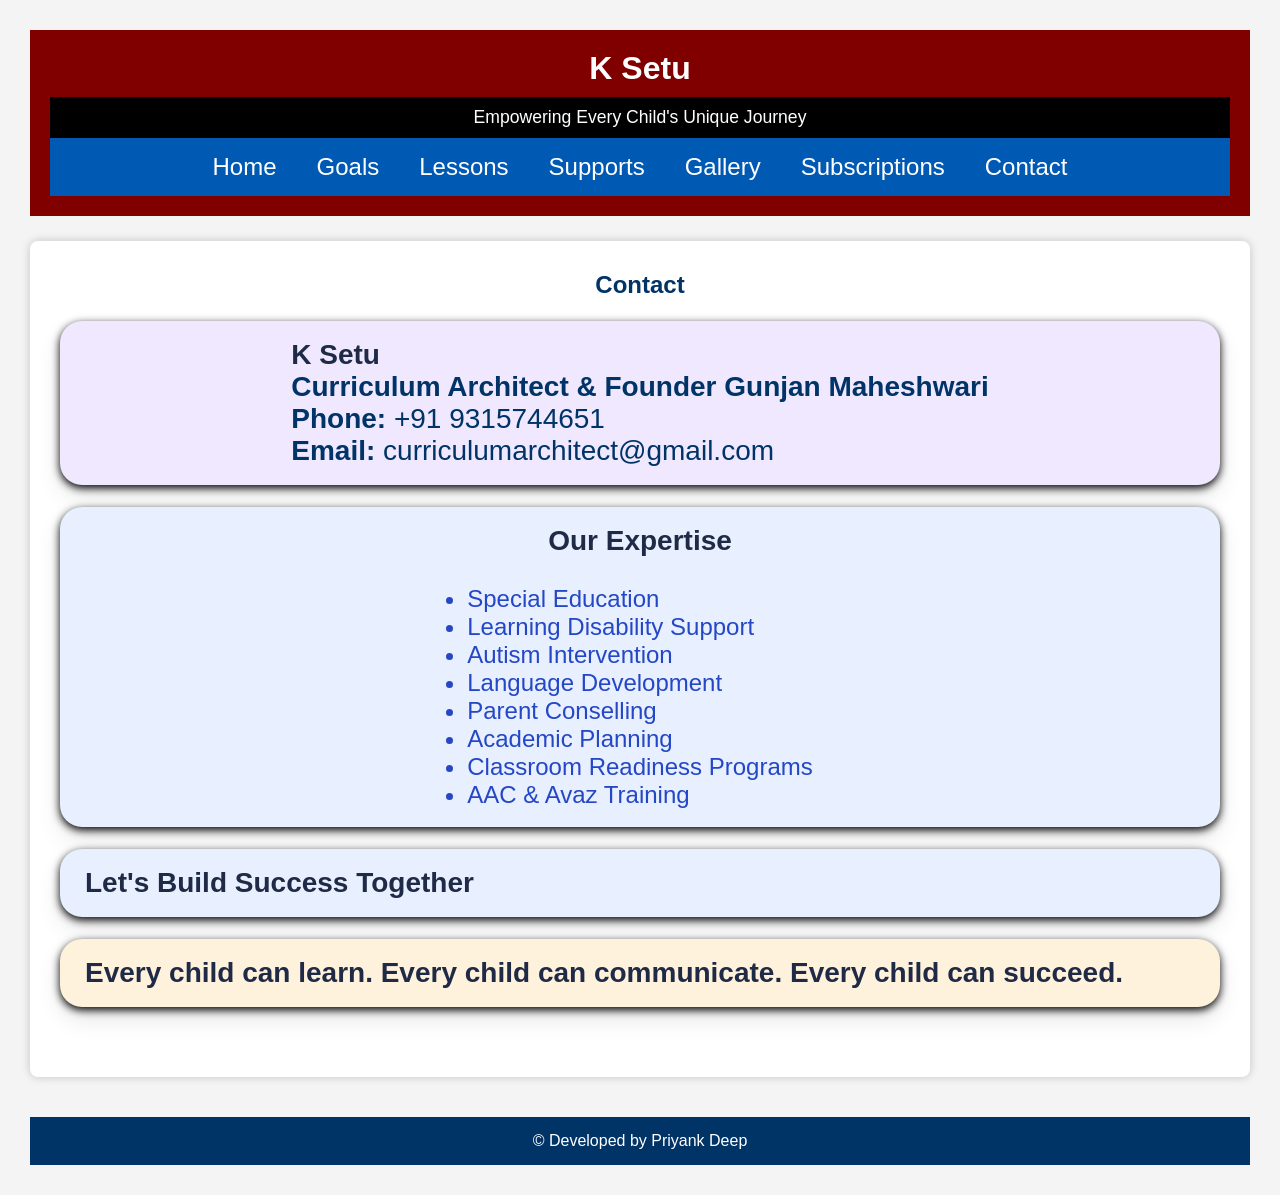
<file: contact.html>
<!DOCTYPE html>
<html>
<head>
<title>K Setu</title>
<link rel="stylesheet" href="style.css">
</head>

<body>

<header class="header">


<div class="school name">
<h1>K Setu</h1>
</div>

<div class="school-motto">
Empowering Every Child's Unique Journey
</div>


<nav>
<ul>
<li><a href="index.html">Home</a></li>
<li><a href="Goals.html">Goals</a></li>
<li><a href="Lessons.html">Lessons</a></li>
<li><a href="support.html">Supports</a></li>
<li><a href="gallery.html">Gallery</a></li>
<li><a href="subscriptions.html">Subscriptions</a></li>
<li><a href="contact.html">Contact</a></li>
</ul>
</nav>

</header>

<div class="container">

<h2>Contact</h2>

<div class="card purple" style="display: flex; flex-direction: column;">
<p>
<span>K Setu</span>
<b>Curriculum Architect & Founder Gunjan Maheshwari</b><br>
<b>Phone:</b> +91 9315744651<br>
<b>Email:</b> curriculumarchitect@gmail.com<br>
</p>
</div>

<div class="card navy" style="display: flex; flex-direction: column;">
<span>Our Expertise</span> 
<ul class="centered-list-block">
<li>Special Education</li>
<li>Learning Disability Support</li>
<li>Autism Intervention</li>
<li>Language Development</li>
<li>Parent Conselling</li>
<li>Academic Planning</li>
<li>Classroom Readiness Programs</li>
<li>AAC & Avaz Training</li>
</ul>
</div>


    <div class="card blue">
        <span>Let's Build Success Together</span>
    </div>

    <div class="card orange">
        <span>Every child can learn. Every child can communicate. Every child can succeed.</span>
    </div>



<br>

</div>

<footer>
© Developed by Priyank Deep
</footer>

</body>
</html>
</file>
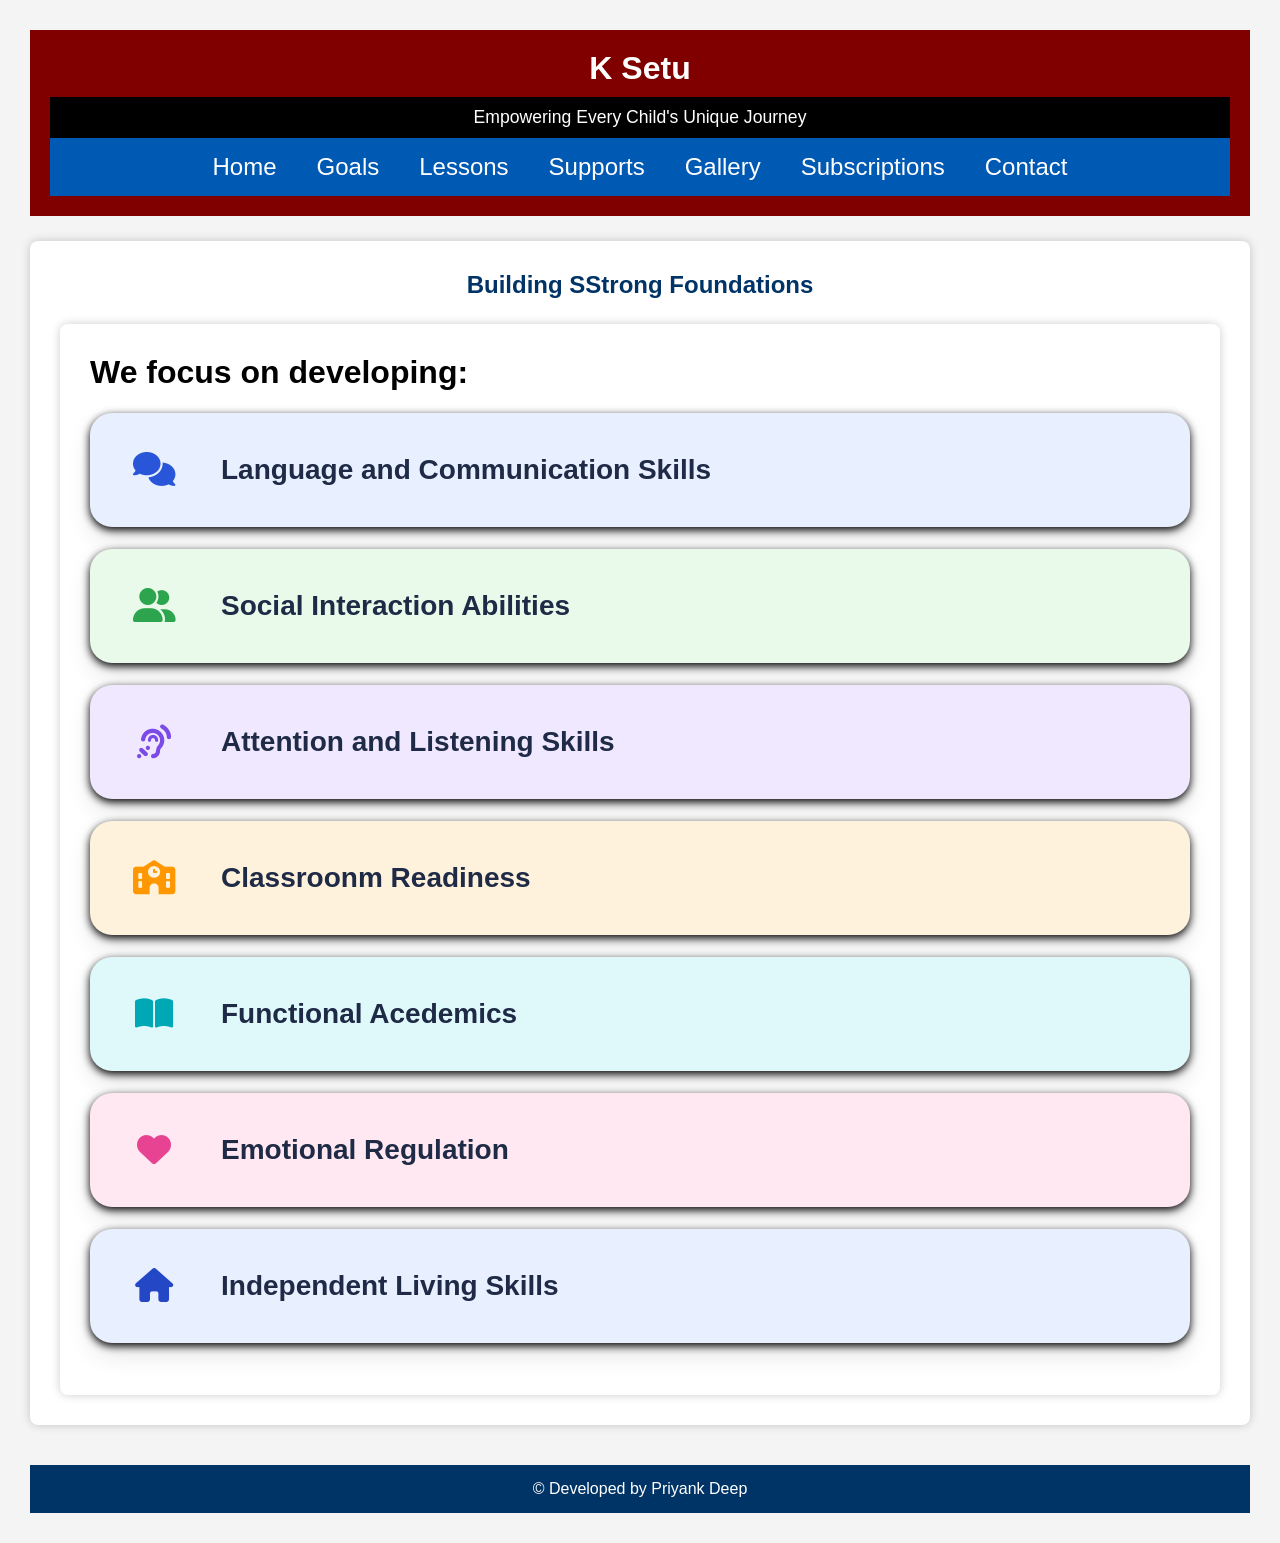
<file: Goals.html>
<!DOCTYPE html>
<html>
<head>
    <meta charset="UTF-8">
    <meta name="viewport" content="width=device-width, initial-scale=1.0">
   <title>About the Artist - Artistry Hub</title>

    <!-- Font Awesome Icons -->
    <link rel="stylesheet"
          href="https://cdnjs.cloudflare.com/ajax/libs/font-awesome/6.6.0/css/all.min.css">

    <link rel="stylesheet" href="style.css">
</head>

<body>

<header class="header">


<div class="school name">
<h1>K Setu</h1>
</div>

<div class="school-motto">
Empowering Every Child's Unique Journey
</div>


<nav>
<ul>
<li><a href="index.html">Home</a></li>
<li><a href="goals.html">Goals</a></li>
<li><a href="lessons.html">Lessons</a></li>
<li><a href="support.html">Supports</a></li>
<li><a href="gallery.html">Gallery</a></li>
<li><a href="subscriptions.html">Subscriptions</a></li>
<li><a href="contact.html">Contact</a></li>
</ul>
</nav>

</header>

<div class="container">

<h2>Building SStrong Foundations</h2>

<div class="container">

    <h1>We focus on developing:</h1>

    <div class="card blue">
        <div class="icon blue">
            <i class="fas fa-comments"></i>
        </div>
        <span>Language and Communication Skills</span>
    </div>

    <div class="card green">
        <div class="icon green">
            <i class="fas fa-user-friends"></i>
        </div>
        <span>Social Interaction Abilities</span>
    </div>

    <div class="card purple">
        <div class="icon purple">
            <i class="fas fa-ear-listen"></i>
        </div>
        <span>Attention and Listening Skills</span>
    </div>

    <div class="card orange">
        <div class="icon orange">
            <i class="fas fa-school"></i>
        </div>
        <span>Classroonm Readiness</span>
    </div>

    <div class="card cyan">
        <div class="icon cyan">
            <i class="fas fa-book-open"></i>
        </div>
        <span>Functional Acedemics</span>
    </div>

    <div class="card pink">
        <div class="icon pink">
            <i class="fas fa-heart"></i>
        </div>
        <span>Emotional Regulation</span>
    </div>

    <div class="card navy">
        <div class="icon navy">
            <i class="fas fa-house"></i>
        </div>
        <span>Independent Living Skills</span>
    </div>


</div>

</div>

<footer>
© Developed by Priyank Deep
</footer>

</body>
</html>
</file>
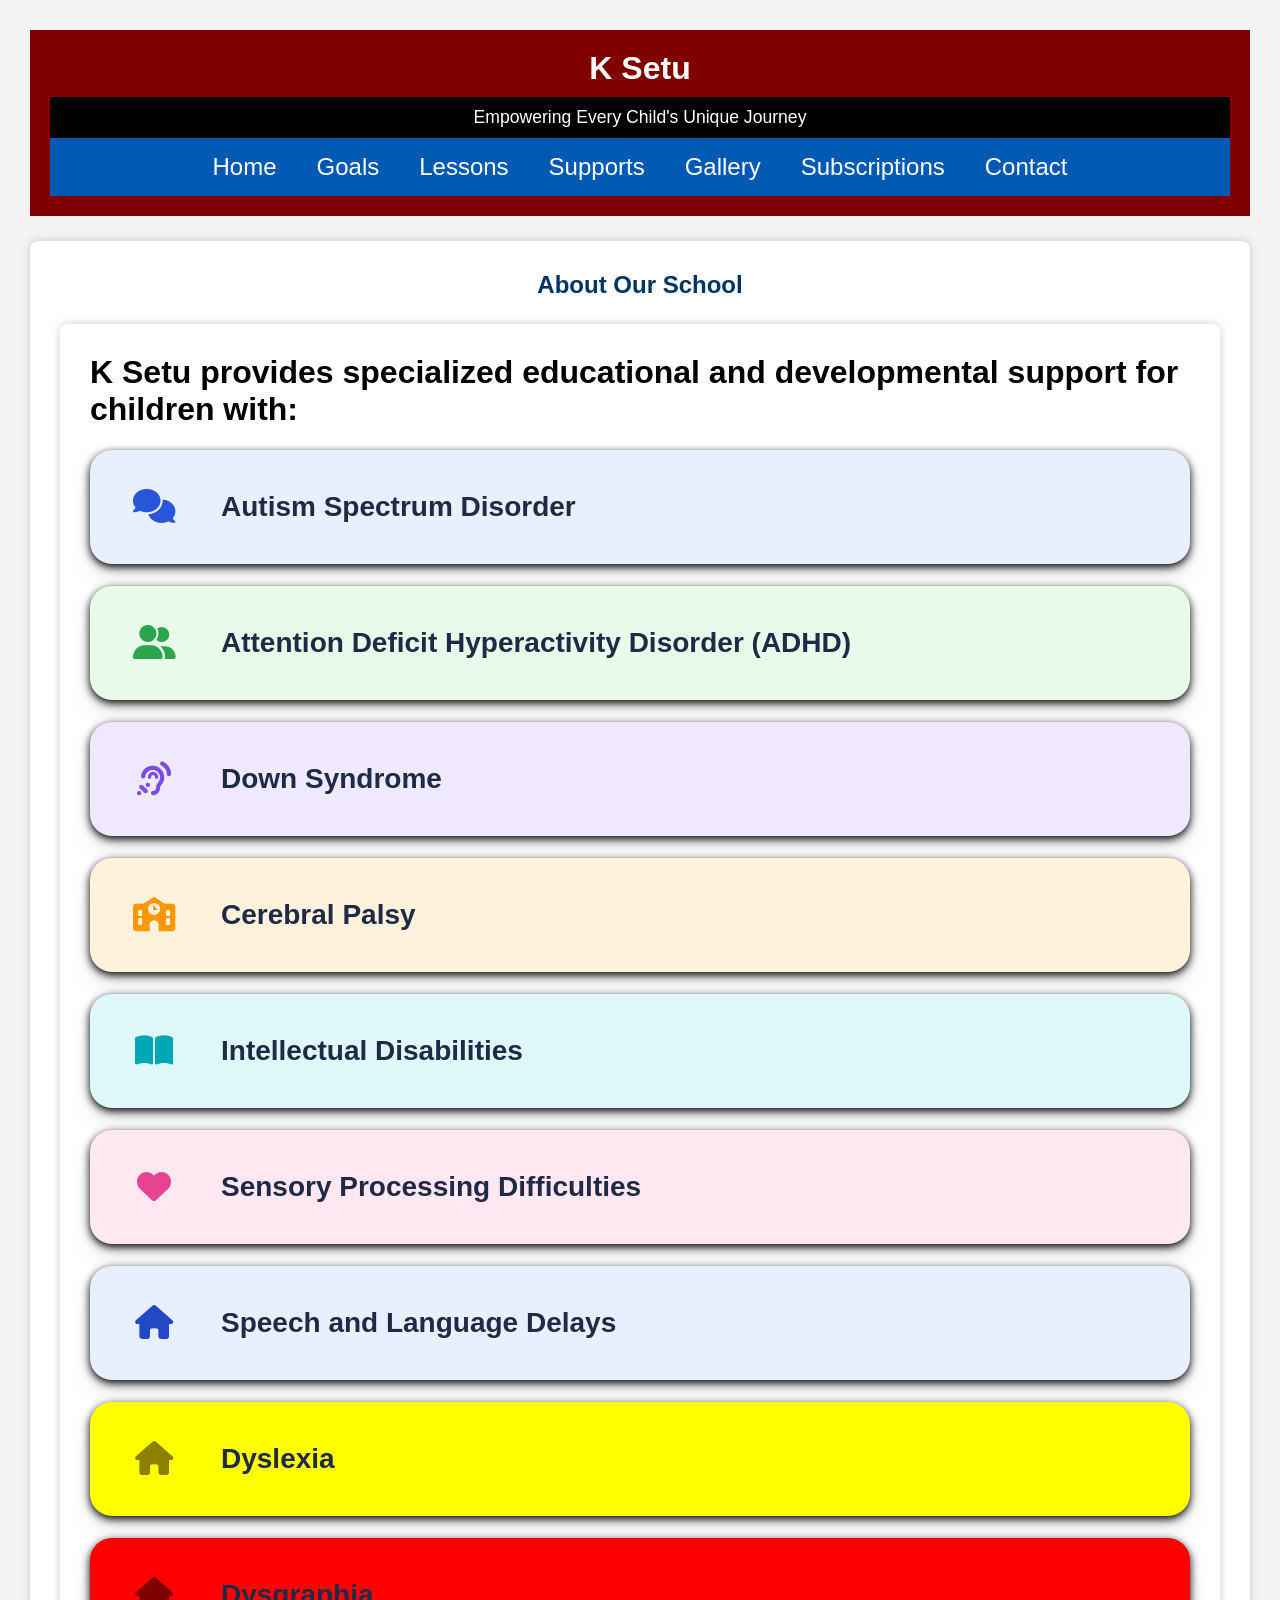
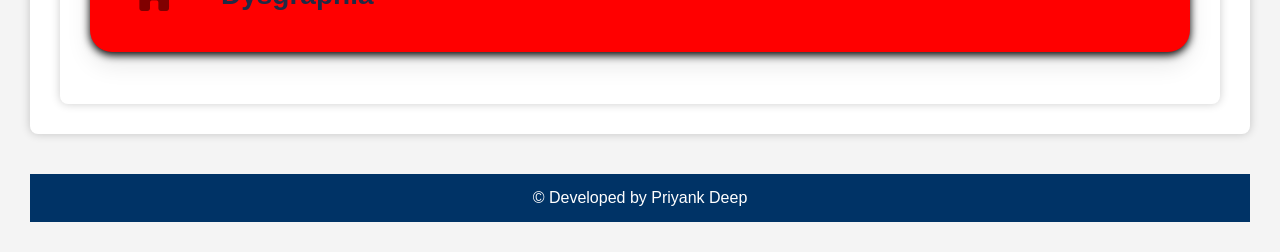
<file: lessons.html>
<!DOCTYPE html>
<html>
<head>
    <meta charset="UTF-8">
    <meta name="viewport" content="width=device-width, initial-scale=1.0">
   <title>About the Artist - Artistry Hub</title>

    <!-- Font Awesome Icons -->
    <link rel="stylesheet"
          href="https://cdnjs.cloudflare.com/ajax/libs/font-awesome/6.6.0/css/all.min.css">

    <link rel="stylesheet" href="style.css">
</head>

<body>

<header class="header">


<div class="school name">
<h1>K Setu</h1>
</div>

<div class="school-motto">
Empowering Every Child's Unique Journey
</div>


<nav>
<ul>
<li><a href="index.html">Home</a></li>
<li><a href="Goals.html">Goals</a></li>
<li><a href="lessons.html">Lessons</a></li>
<li><a href="support.html">Supports</a></li>
<li><a href="gallery.html">Gallery</a></li>
<li><a href="subscriptions.html">Subscriptions</a></li>
<li><a href="contact.html">Contact</a></li>
</ul>
</nav>

</header>

<div class="container">

<h2>About Our School</h2>

<div class="container">

    <h1>K Setu provides specialized educational and developmental support for children with:</h1>

    <div class="card blue">
        <div class="icon blue">
            <i class="fas fa-comments"></i>
        </div>
        <span>Autism Spectrum Disorder</span>
    </div>

    <div class="card green">
        <div class="icon green">
            <i class="fas fa-user-friends"></i>
        </div>
        <span>Attention Deficit Hyperactivity Disorder (ADHD)</span>
    </div>

    <div class="card purple">
        <div class="icon purple">
            <i class="fas fa-ear-listen"></i>
        </div>
        <span>Down Syndrome</span>
    </div>

    <div class="card orange">
        <div class="icon orange">
            <i class="fas fa-school"></i>
        </div>
        <span>Cerebral Palsy</span>
    </div>

    <div class="card cyan">
        <div class="icon cyan">
            <i class="fas fa-book-open"></i>
        </div>
        <span>Intellectual Disabilities</span>
    </div>

    <div class="card pink">
        <div class="icon pink">
            <i class="fas fa-heart"></i>
        </div>
        <span>Sensory Processing Difficulties</span>
    </div>

    <div class="card navy">
        <div class="icon navy">
            <i class="fas fa-house"></i>
        </div>
        <span>Speech and Language Delays</span>
    </div>

<div class="card yellow">
        <div class="icon yellow">
            <i class="fas fa-house"></i>
        </div>
        <span>Dyslexia</span>
    </div>

<div class="card red">
        <div class="icon red">
            <i class="fas fa-house"></i>
        </div>
        <span>Dysgraphia</span>
    </div>

</div>

</div>

<footer>
© Developed by Priyank Deep
</footer>

</body>
</html>
</file>
<file: style.css>
*{
    margin:0;
    padding:0;
    box-sizing:border-box;
    font-family:Arial, Helvetica, sans-serif;
}

body{
    background:#f4f4f4;
  font-size: 16px;
  padding: 10px;
}

/* Layout changes for tablets and larger screens */
@media screen and (min-width: 768px) {
  body {
    padding: 30px;
  }
}

header{
    background-color: maroon;
    color:white;
    text-align:center;
    padding:20px;
}

header h1{
    margin-bottom:10px;
}

.school-name
{
background-color: black;
color: #fff;
text-align:center;
padding:18px;
font-size:2.2rem;
font-weight:bold;
letter-spacing:1px;
}

.school-motto
{
background-color: black;
color: #fff;
text-align:center;
padding:10px;
font-size:1.1rem;
font-weight:italic;
}

nav{
    background:#0059b3;
}

nav ul{
    display:flex;
    justify-content:center;
    list-style:none;
    flex-wrap:wrap;
}

nav li{
    margin:0;
}

nav a{
    display:block;
    color:white;
    text-decoration:none;
    padding:15px 20px;
    transition:0.3s;
}

nav a:hover{
    background:#ff9900;
}

.container{
    width:100%;
    max-width:1300px;
    margin:auto;
    background:white;
    padding:30px;
    margin-top:25px;
    border-radius:8px;
    box-shadow:0 0 10px rgba(0,0,0,.2);
}

h2{
    color:#003366;
    text-align: center;
    margin-bottom:15px;
}


p{
    color:#003366;
    text-align: justify;
    font-size: 28px; 
}

ul li{
font-size: 24px; /* Adjust the size as needed */
}

.centered-list-block {
  display: table; /* Shrinks the width to fit the content exactly */
  margin: 0 auto; /* Centers the shrunk block horizontally */
}

.gallery{
    display:grid;
    grid-template-columns:repeat(auto-fit,minmax(220px,1fr));
    gap:15px;
}

.gallery img{
    width:100%;
    border-radius:8px;
}

.video{
    margin:20px 0;
}

.card{
width: 100%;
background:#fff;
border-radius:22px;
display:flex;

align-items:center;
gap:28px;
padding:18px 25px;
margin:22px 0;

/*Raised effect*/
box-shadow:
0 12px 25px rgba(0, 0, 0, .10),
0 3px 8px rgba(0, 0, 0, 08);

transition:3s;

}

.card:hover{
transform:translateY(-5px);
box-shadow:
0 18px 35px rgba(0, 0, 0, .15);
}

.icon{
width:78px;
height:78px;
border-radius:18px;

display:flex;
justify-content:center;
align-items:center;

font-size:34px;
}

.card span{
display: block;
word-wrap: break-word;
overflow-wrap: anywhere;
word-break: break-word;
font-size:28px;
font-weight:700;
color:#1f2b46;
}

.card-blue{
background:#e8efff;
color:#2955d9;
}

/*Icon Colors*/

.blue{
background:#e8efff;
color:#2955d9;
}

.green{
background:#e9faea;
color:#2da44e;
}

.purple{
background:#efe8ff;
color:#7b4be8;
}

.orange{
background:#fff2dc;
color:#ff9800;
}

.cyan{
background:#dff9fb;
color:#00a8b5;
}

.pink{
background:#ffe8f1;
color:#e84393;
}

.navy{
background:#e8efff;
color:#2447c6;
}

.yellow{
background:#FFFF00;
color:#8b8000;
}

.red{
background:#FF0000;
color:maroon;
}

.subscription{
    border:1px solid #ddd;
    padding:20px;
    margin:15px 0;
    border-radius:8px;
}

button{
    background:#0059b3;
    color:white;
    border:none;
    padding:10px 20px;
    cursor:pointer;
    border-radius:5px;
}

button:hover{
    background:#003366;
}



footer{
    margin-top:40px;
    background:#003366;
    color:white;
    text-align:center;
    padding:15px;
}
</file>
